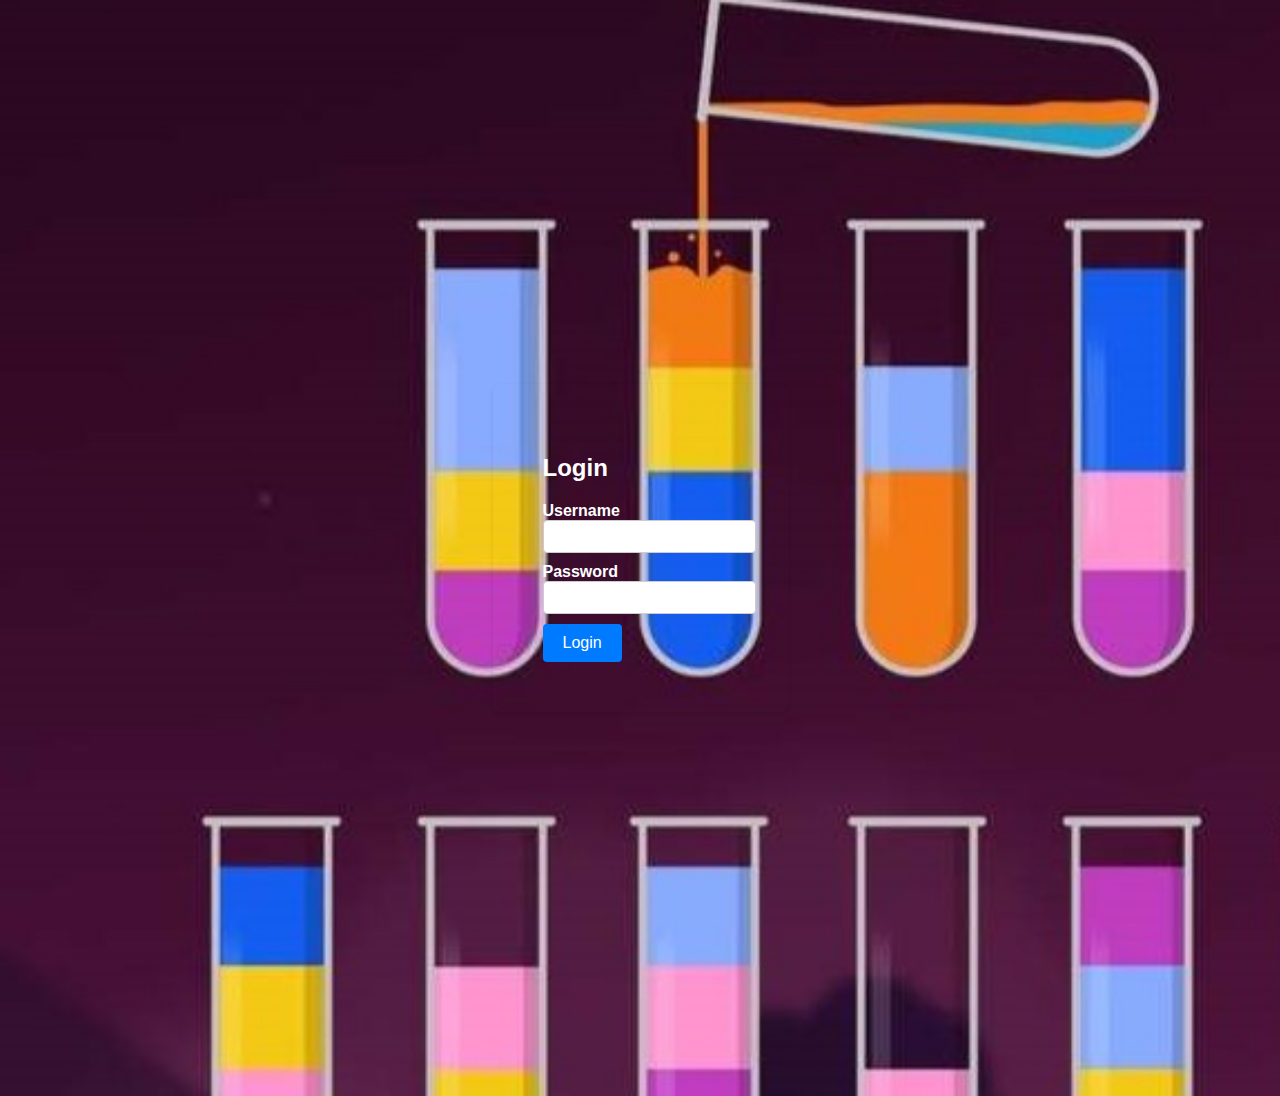
<file: index.html>
<!DOCTYPE html>
<html lang="en">
<head>
    <meta charset="UTF-8">
    <meta name="viewport" content="width=device-width, initial-scale=1.0">
    <title>Login Form</title>
    <link rel="stylesheet" href="styles.css">
</head>
<body>


     
    <div class="login-container">
	
        <h2>Login</h2>
        <form onsubmit="return validateForm()">
            <div class="form-group">
                <label for="username">Username</label>
                <input type="text" id="username" name="username" required>
            </div>
            <div class="form-group">
                <label for="password">Password</label>
                <input type="password" id="password" name="password" required>
            </div>
            <button type="submit">Login</button>
        </form>
    </div>

    <script src="script1.js"></script>
</body>
</html>
</file>
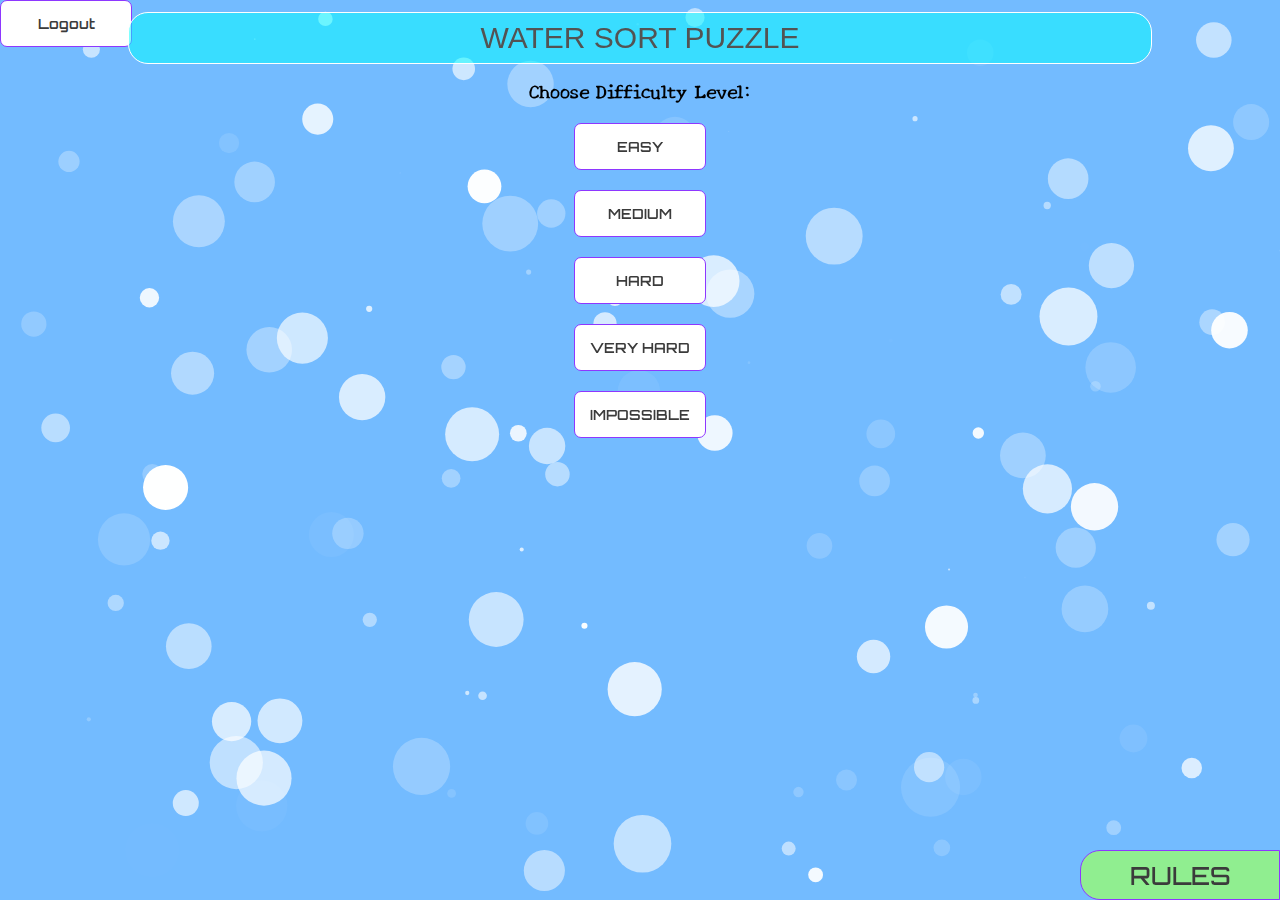
<file: home.html>
<!DOCTYPE html>
<html lang="en">

<head>
    <meta charset="UTF-8">
    <meta http-equiv="X-UA-Compatible" content="IE=edge">
    <meta name="viewport" content="width=device-width, initial-scale=1.0">
    <title>Water Sort Puzzle</title>
    <link href="http://fonts.cdnfonts.com/css/water-splash" rel="stylesheet">
    <link rel="stylesheet" href="style.css">
    <link rel="preconnect" href="https://fonts.gstatic.com">
    <link href="https://fonts.googleapis.com/css2?family=Orbitron&display=swap" rel="stylesheet">
    <link rel="preconnect" href="https://fonts.gstatic.com">
    <link href="https://fonts.googleapis.com/css2?family=New+Tegomin&display=swap" rel="stylesheet">
</head>

<body>


    <div id="particles-js">
        <div id="game">
            <div id="menu">
			<button onclick="logout()">Logout</button>
			<script>
	
        function logout() {
            window.location.href = "index.html";
			
        }
        </script>
			

                <div id="menu-heading">WATER SORT PUZZLE</div>
                <div id="cr1" class="credit"></div>
                <h3 style="font-family: 'New Tegomin', serif;">Choose Difficulty Level: </h3>
                <br>
                <button class="btn" id="easy" onclick="OpenLevel(0);">
                    <span>EASY</span>
                    <svg preserveAspectRatio="none" viewBox="0 0 132 45">
                        <g clip-path="url(#clip)" filter="url(#goo-big)">
                            <circle class="top-left" cx="49.5" cy="-0.5" r="26.5" />
                            <circle class="middle-bottom" cx="70.5" cy="40.5" r="26.5" />
                            <circle class="top-right" cx="104" cy="6.5" r="27" />
                            <circle class="right-bottom" cx="123.5" cy="36.5" r="26.5" />
                            <circle class="left-bottom" cx="16.5" cy="28" r="30" />
                        </g>
                        <defs>
                            <clipPath id="clip">
                                <rect width="132" height="45" rx="7" />
                            </clipPath>
                        </defs>
                    </svg>
                </button>
                <svg width="0" height="0">
                    <defs>
                        <filter id="goo" x="-50%" width="200%" y="-50%" height="200%"
                            color-interpolation-filters="sRGB">
                            <feGaussianBlur in="SourceGraphic" stdDeviation="3" result="blur" />
                            <feColorMatrix in="blur" mode="matrix" values="1 0 0 0 0  0 1 0 0 0  0 0 1 0 0  0 0 0 21 -7"
                                result="cm" />
                        </filter>
                        <filter id="goo-light" x="-50%" width="200%" y="-50%" height="200%"
                            color-interpolation-filters="sRGB">
                            <feGaussianBlur in="SourceGraphic" stdDeviation="1.25" result="blur" />
                            <feColorMatrix in="blur" mode="matrix" values="1 0 0 0 0  0 1 0 0 0  0 0 1 0 0  0 0 0 21 -7"
                                result="cm" />
                        </filter>
                        <filter id="goo-big" x="-50%" width="200%" y="-50%" height="200%"
                            color-interpolation-filters="sRGB">
                            <feGaussianBlur in="SourceGraphic" stdDeviation="7" result="blur" />
                            <feColorMatrix in="blur" mode="matrix" values="1 0 0 0 0  0 1 0 0 0  0 0 1 0 0  0 0 0 21 -7"
                                result="cm" />
                        </filter>
                    </defs>
                </svg>

                <button class="btn" id="medium" onclick="OpenLevel(1);">
                    <span>MEDIUM</span>
                    <svg preserveAspectRatio="none" viewBox="0 0 132 45">
                        <g clip-path="url(#clip)" filter="url(#goo-big)">
                            <circle class="top-left" cx="49.5" cy="-0.5" r="26.5" />
                            <circle class="middle-bottom" cx="70.5" cy="40.5" r="26.5" />
                            <circle class="top-right" cx="104" cy="6.5" r="27" />
                            <circle class="right-bottom" cx="123.5" cy="36.5" r="26.5" />
                            <circle class="left-bottom" cx="16.5" cy="28" r="30" />
                        </g>
                        <defs>
                            <clipPath id="clip">
                                <rect width="132" height="45" rx="7" />
                            </clipPath>
                        </defs>
                    </svg>
                </button>
                <svg width="0" height="0">
                    <defs>
                        <filter id="goo" x="-50%" width="200%" y="-50%" height="200%"
                            color-interpolation-filters="sRGB">
                            <feGaussianBlur in="SourceGraphic" stdDeviation="3" result="blur" />
                            <feColorMatrix in="blur" mode="matrix" values="1 0 0 0 0  0 1 0 0 0  0 0 1 0 0  0 0 0 21 -7"
                                result="cm" />
                        </filter>
                        <filter id="goo-light" x="-50%" width="200%" y="-50%" height="200%"
                            color-interpolation-filters="sRGB">
                            <feGaussianBlur in="SourceGraphic" stdDeviation="1.25" result="blur" />
                            <feColorMatrix in="blur" mode="matrix" values="1 0 0 0 0  0 1 0 0 0  0 0 1 0 0  0 0 0 21 -7"
                                result="cm" />
                        </filter>
                        <filter id="goo-big" x="-50%" width="200%" y="-50%" height="200%"
                            color-interpolation-filters="sRGB">
                            <feGaussianBlur in="SourceGraphic" stdDeviation="7" result="blur" />
                            <feColorMatrix in="blur" mode="matrix" values="1 0 0 0 0  0 1 0 0 0  0 0 1 0 0  0 0 0 21 -7"
                                result="cm" />
                        </filter>
                    </defs>
                </svg>

                <button class="btn" id="hard" onclick="OpenLevel(2);">
                    <span>HARD</span>
                    <svg preserveAspectRatio="none" viewBox="0 0 132 45">
                        <g clip-path="url(#clip)" filter="url(#goo-big)">
                            <circle class="top-left" cx="49.5" cy="-0.5" r="26.5" />
                            <circle class="middle-bottom" cx="70.5" cy="40.5" r="26.5" />
                            <circle class="top-right" cx="104" cy="6.5" r="27" />
                            <circle class="right-bottom" cx="123.5" cy="36.5" r="26.5" />
                            <circle class="left-bottom" cx="16.5" cy="28" r="30" />
                        </g>
                        <defs>
                            <clipPath id="clip">
                                <rect width="132" height="45" rx="7" />
                            </clipPath>
                        </defs>
                    </svg>
                </button>
                <svg width="0" height="0">
                    <defs>
                        <filter id="goo" x="-50%" width="200%" y="-50%" height="200%"
                            color-interpolation-filters="sRGB">
                            <feGaussianBlur in="SourceGraphic" stdDeviation="3" result="blur" />
                            <feColorMatrix in="blur" mode="matrix" values="1 0 0 0 0  0 1 0 0 0  0 0 1 0 0  0 0 0 21 -7"
                                result="cm" />
                        </filter>
                        <filter id="goo-light" x="-50%" width="200%" y="-50%" height="200%"
                            color-interpolation-filters="sRGB">
                            <feGaussianBlur in="SourceGraphic" stdDeviation="1.25" result="blur" />
                            <feColorMatrix in="blur" mode="matrix" values="1 0 0 0 0  0 1 0 0 0  0 0 1 0 0  0 0 0 21 -7"
                                result="cm" />
                        </filter>
                        <filter id="goo-big" x="-50%" width="200%" y="-50%" height="200%"
                            color-interpolation-filters="sRGB">
                            <feGaussianBlur in="SourceGraphic" stdDeviation="7" result="blur" />
                            <feColorMatrix in="blur" mode="matrix" values="1 0 0 0 0  0 1 0 0 0  0 0 1 0 0  0 0 0 21 -7"
                                result="cm" />
                        </filter>
                    </defs>
                </svg>

                <button class="btn" id="very-hard" onclick="OpenLevel(3)">
                    <span>VERY HARD</span>
                    <svg preserveAspectRatio="none" viewBox="0 0 132 45">
                        <g clip-path="url(#clip)" filter="url(#goo-big)">
                            <circle class="top-left" cx="49.5" cy="-0.5" r="26.5" />
                            <circle class="middle-bottom" cx="70.5" cy="40.5" r="26.5" />
                            <circle class="top-right" cx="104" cy="6.5" r="27" />
                            <circle class="right-bottom" cx="123.5" cy="36.5" r="26.5" />
                            <circle class="left-bottom" cx="16.5" cy="28" r="30" />
                        </g>
                        <defs>
                            <clipPath id="clip">
                                <rect width="132" height="45" rx="7" />
                            </clipPath>
                        </defs>
                    </svg>
                </button>
                <svg width="0" height="0">
                    <defs>
                        <filter id="goo" x="-50%" width="200%" y="-50%" height="200%"
                            color-interpolation-filters="sRGB">
                            <feGaussianBlur in="SourceGraphic" stdDeviation="3" result="blur" />
                            <feColorMatrix in="blur" mode="matrix" values="1 0 0 0 0  0 1 0 0 0  0 0 1 0 0  0 0 0 21 -7"
                                result="cm" />
                        </filter>
                        <filter id="goo-light" x="-50%" width="200%" y="-50%" height="200%"
                            color-interpolation-filters="sRGB">
                            <feGaussianBlur in="SourceGraphic" stdDeviation="1.25" result="blur" />
                            <feColorMatrix in="blur" mode="matrix" values="1 0 0 0 0  0 1 0 0 0  0 0 1 0 0  0 0 0 21 -7"
                                result="cm" />
                        </filter>
                        <filter id="goo-big" x="-50%" width="200%" y="-50%" height="200%"
                            color-interpolation-filters="sRGB">
                            <feGaussianBlur in="SourceGraphic" stdDeviation="7" result="blur" />
                            <feColorMatrix in="blur" mode="matrix" values="1 0 0 0 0  0 1 0 0 0  0 0 1 0 0  0 0 0 21 -7"
                                result="cm" />
                        </filter>
                    </defs>
                </svg>

                <button class="btn" id="impossible" onclick="OpenLevel(7);">
                    <span>IMPOSSIBLE</span>
                    <svg preserveAspectRatio="none" viewBox="0 0 132 45">
                        <g clip-path="url(#clip)" filter="url(#goo-big)">
                            <circle class="top-left" cx="49.5" cy="-0.5" r="26.5" />
                            <circle class="middle-bottom" cx="70.5" cy="40.5" r="26.5" />
                            <circle class="top-right" cx="104" cy="6.5" r="27" />
                            <circle class="right-bottom" cx="123.5" cy="36.5" r="26.5" />
                            <circle class="left-bottom" cx="16.5" cy="28" r="30" />
                        </g>
                        <defs>
                            <clipPath id="clip">
                                <rect width="132" height="45" rx="7" />
                            </clipPath>
                        </defs>
                    </svg>
                </button>
                <svg width="0" height="0">
                    <defs>
                        <filter id="goo" x="-50%" width="200%" y="-50%" height="200%"
                            color-interpolation-filters="sRGB">
                            <feGaussianBlur in="SourceGraphic" stdDeviation="3" result="blur" />
                            <feColorMatrix in="blur" mode="matrix" values="1 0 0 0 0  0 1 0 0 0  0 0 1 0 0  0 0 0 21 -7"
                                result="cm" />
                        </filter>
                        <filter id="goo-light" x="-50%" width="200%" y="-50%" height="200%"
                            color-interpolation-filters="sRGB">
                            <feGaussianBlur in="SourceGraphic" stdDeviation="1.25" result="blur" />
                            <feColorMatrix in="blur" mode="matrix" values="1 0 0 0 0  0 1 0 0 0  0 0 1 0 0  0 0 0 21 -7"
                                result="cm" />
                        </filter>
                        <filter id="goo-big" x="-50%" width="200%" y="-50%" height="200%"
                            color-interpolation-filters="sRGB">
                            <feGaussianBlur in="SourceGraphic" stdDeviation="7" result="blur" />
                            <feColorMatrix in="blur" mode="matrix" values="1 0 0 0 0  0 1 0 0 0  0 0 1 0 0  0 0 0 21 -7"
                                result="cm" />
                        </filter>
                    </defs>
                </svg>

                <button class="btn" id="rules-btn" onclick="ShowRules();">
                    <span>RULES</span>
                    <svg preserveAspectRatio="none" viewBox="0 0 132 45">
                        <g clip-path="url(#clip)" filter="url(#goo-big)">
                            <circle class="top-left" cx="49.5" cy="-0.5" r="26.5" />
                            <circle class="middle-bottom" cx="70.5" cy="40.5" r="26.5" />
                            <circle class="top-right" cx="104" cy="6.5" r="27" />
                            <circle class="right-bottom" cx="123.5" cy="36.5" r="26.5" />
                            <circle class="left-bottom" cx="16.5" cy="28" r="30" />
                        </g>
                        <defs>
                            <clipPath id="clip">
                                <rect width="132" height="45" rx="7" />
                            </clipPath>
                        </defs>
                    </svg>
                </button>
                <svg width="0" height="0">
                    <defs>
                        <filter id="goo" x="-50%" width="200%" y="-50%" height="200%"
                            color-interpolation-filters="sRGB">
                            <feGaussianBlur in="SourceGraphic" stdDeviation="3" result="blur" />
                            <feColorMatrix in="blur" mode="matrix" values="1 0 0 0 0  0 1 0 0 0  0 0 1 0 0  0 0 0 21 -7"
                                result="cm" />
                        </filter>
                        <filter id="goo-light" x="-50%" width="200%" y="-50%" height="200%"
                            color-interpolation-filters="sRGB">
                            <feGaussianBlur in="SourceGraphic" stdDeviation="1.25" result="blur" />
                            <feColorMatrix in="blur" mode="matrix" values="1 0 0 0 0  0 1 0 0 0  0 0 1 0 0  0 0 0 21 -7"
                                result="cm" />
                        </filter>
                        <filter id="goo-big" x="-50%" width="200%" y="-50%" height="200%"
                            color-interpolation-filters="sRGB">
                            <feGaussianBlur in="SourceGraphic" stdDeviation="7" result="blur" />
                            <feColorMatrix in="blur" mode="matrix" values="1 0 0 0 0  0 1 0 0 0  0 0 1 0 0  0 0 0 21 -7"
                                result="cm" />
                        </filter>
                    </defs>
                </svg>
            </div>
            <div id="level"></div>
            <div id="rules-page">
                <div id="rules">
                    <div id="rules-heading">RULES</div>
                    <div id="rules-text">There will be some glasses (or test tubes), your task is to
                        put
                        the
                        liquids with same color together! You can transfer different colored water from one glass to
                        another
                        only if the other glass is empty or its top most layer of water is of the same color as that
                        of
                        the one
                        from which water is to be taken. The glass you have selected will be highlighted to prevent
                        confusion.
                        Restart button will take you back to the beginning of the level, also every time you open
                        the
                        same level
                        the water will be shuffled.
                    </div>
                    <button class="btn" id="back" onclick="HideRules();">
                        <span>BACK</span>
                        <svg preserveAspectRatio="none" viewBox="0 0 132 45">
                            <g clip-path="url(#clip)" filter="url(#goo-big)">
                                <circle class="top-left" cx="49.5" cy="-0.5" r="26.5" />
                                <circle class="middle-bottom" cx="70.5" cy="40.5" r="26.5" />
                                <circle class="top-right" cx="104" cy="6.5" r="27" />
                                <circle class="right-bottom" cx="123.5" cy="36.5" r="26.5" />
                                <circle class="left-bottom" cx="16.5" cy="28" r="30" />
                            </g>
                            <defs>
                                <clipPath id="clip">
                                    <rect width="132" height="45" rx="7" />
                                </clipPath>
                            </defs>
                        </svg>
                    </button>
                    <svg width="0" height="0">
                        <defs>
                            <filter id="goo" x="-50%" width="200%" y="-50%" height="200%"
                                color-interpolation-filters="sRGB">
                                <feGaussianBlur in="SourceGraphic" stdDeviation="3" result="blur" />
                                <feColorMatrix in="blur" mode="matrix"
                                    values="1 0 0 0 0  0 1 0 0 0  0 0 1 0 0  0 0 0 21 -7" result="cm" />
                            </filter>
                            <filter id="goo-light" x="-50%" width="200%" y="-50%" height="200%"
                                color-interpolation-filters="sRGB">
                                <feGaussianBlur in="SourceGraphic" stdDeviation="1.25" result="blur" />
                                <feColorMatrix in="blur" mode="matrix"
                                    values="1 0 0 0 0  0 1 0 0 0  0 0 1 0 0  0 0 0 21 -7" result="cm" />
                            </filter>
                            <filter id="goo-big" x="-50%" width="200%" y="-50%" height="200%"
                                color-interpolation-filters="sRGB">
                                <feGaussianBlur in="SourceGraphic" stdDeviation="7" result="blur" />
                                <feColorMatrix in="blur" mode="matrix"
                                    values="1 0 0 0 0  0 1 0 0 0  0 0 1 0 0  0 0 0 21 -7" result="cm" />
                            </filter>
                        </defs>
                    </svg>
                </div>
            </div>
            <div id="cr2" class="credit"></div>
        </div>
    </div>
	
	
    <script src="js/game.js"></script>
    <script src="js/particles.min.js">
    </script>
    <script src="js/app.js">
    </script>

</body>

</html>
</file>
<file: styles.css>
body {
  font-family: Arial, sans-serif;
  background-image: url('LoginBackground.jpg'); 
  background-size: cover;
  display: flex;
  justify-content: center;
  align-items: center;
  height: 120vh;
  margin: 10;
}

.login-container {
  background-color: #0000;
font-weight: bold;
color: #fff;
  padding: 50px;
  border-radius: 8px;
  box-shadow: 0 2px 4px rgba(0, 0, 0, 0.1);

}

.form-group {
  margin-bottom: 10px;
}

label {
  display: block;
  font-weight: bold;
}

input {
  width: 100%;
  padding: 8px;
  border: 1px solid #ccc;
  border-radius: 4px;
}

button {
  padding: 10px 20px;
  background-color: #007bff;
  color: #fff;
  border: none;
  border-radius: 4px;
  cursor: pointer;
  font-size: 16px;
}

button:hover {
  background-color: #0056b3;
}
Input Two numbers{
  background-color:#0000;
  padding: 20px;
  border-radius: 8px;
  box-shadow: 0 2px 4px rgba(0, 0, 0, 0.1);
}
home {
  font-family: Arial, sans-serif;
  background-image: url('background.jpg'); 
  background-size: cover;
  display: flex;
  justify-content: center;
  align-items: center;
  height: 120vh;
  margin: 10;S
</file>
<file: style.css>
:root {
  --c-active: #5680ff;
  --c-active-inner: #FFFFFF;
  --c-default: #D2D6E9;
  --c-default-dark: #C7CBDF;
  --c-black: #1B1B22;
}

button {
  -webkit-appearance: none;
  -moz-appearance: none;
       appearance: none;
border: 1px solid #8e37ff;
position: relative;
background: var(--c-active-inner);
color: rgb(59, 59, 59);
outline: none;
cursor: pointer;
font-size: 14px;
line-height: 21px;
font-weight: 600;
display: block;
width: 132px;
text-align: center;
border-radius: 7px;
margin: 0 auto;
padding: 12px 0;
 
 
position: absolute;
}

button:hover {
  background-color: #0056b3;
}

.button span {
  position: relative;
  z-index: 1;
}
.button svg {
  display: block;
  width: 100%;
  height: 100%;
  position: absolute;
  left: 0;
  top: 0;
  fill: var(--c-active);
}
.button svg circle {
  transition: transform var(--duration, 0.25s) ease-out;
}
.button svg circle.top-left {
  transform: translate(var(--spacing, -16px), var(--spacing, -40px));
}
.button svg circle.middle-bottom {
  transform: translate(var(--spacing, 8px), var(--spacing, 40px));
}
.button svg circle.top-right {
  transform: translate(var(--spacing, 40px), var(--spacing, -40px));
}
.button svg circle.right-bottom {
  transform: translate(var(--spacing, 4px), var(--spacing, 40px));
}
.button svg circle.left-bottom {
  transform: translate(var(--spacing, -40px), var(--spacing, 40px));
}
.button:hover {
  --spacing: 0;
  --duration: .45s;
  color: #9b1616;
  border: 1px solid #FFFFFF;
} 




span {
  position: relative;
  z-index: 1;
}
.btn svg {
  display: block;
  width: 100%;
  height: 100%;
  position: absolute;
  left: 0;
  top: 0;
  fill: var(--c-active);
}
.btn svg circle {
  transition: transform var(--duration, 0.25s) ease-out;
}
.btn svg circle.top-left {
  transform: translate(var(--spacing, -16px), var(--spacing, -40px));
}
.btn svg circle.middle-bottom {
  transform: translate(var(--spacing, 8px), var(--spacing, 40px));
}
.btn svg circle.top-right {
  transform: translate(var(--spacing, 40px), var(--spacing, -40px));
}
.btn svg circle.right-bottom {
  transform: translate(var(--spacing, 4px), var(--spacing, 40px));
}
.btn svg circle.left-bottom {
  transform: translate(var(--spacing, -40px), var(--spacing, 40px));
}
.btn:hover {
  --spacing: 0;
  --duration: .45s;
  color: #FFFFFF;
  border: 1px solid #FFFFFF;
} span {
  position: relative;
  z-index: 1;
}
.btn svg {
  display: block;
  width: 100%;
  height: 100%;
  position: absolute;
  left: 0;
  top: 0;
  fill: var(--c-active);
}
.btn svg circle {
  transition: transform var(--duration, 0.25s) ease-out;
}
.btn svg circle.top-left {
  transform: translate(var(--spacing, -16px), var(--spacing, -40px));
}
.btn svg circle.middle-bottom {
  transform: translate(var(--spacing, 8px), var(--spacing, 40px));
}
.btn svg circle.top-right {
  transform: translate(var(--spacing, 40px), var(--spacing, -40px));
}
.btn svg circle.right-bottom {
  transform: translate(var(--spacing, 4px), var(--spacing, 40px));
}
.btn svg circle.left-bottom {
  transform: translate(var(--spacing, -40px), var(--spacing, 40px));
}
.btn:hover {
  --spacing: 0;
  --duration: .45s;
  color: #FFFFFF;
  border: 1px solid #FFFFFF;
}

.btn {
  -webkit-appearance: none;
     -moz-appearance: none;
          appearance: none;
  border: 1px solid #8e37ff;
  position: relative;
  background: var(--c-active-inner);
  color: rgb(59, 59, 59);
  outline: none;
  cursor: pointer;
  font-size: 14px;
  line-height: 21px;
  font-weight: 600;
  display: block;
  width: 132px;
  text-align: center;
  border-radius: 7px;
  margin: 0 auto;
  padding: 12px 0;
}
.btn span {
  position: relative;
  z-index: 1;
}
.btn svg {
  display: block;
  width: 100%;
  height: 100%;
  position: absolute;
  left: 0;
  top: 0;
  fill: var(--c-active);
}
.btn svg circle {
  transition: transform var(--duration, 0.25s) ease-out;
}
.btn svg circle.top-left {
  transform: translate(var(--spacing, -16px), var(--spacing, -40px));
}
.btn svg circle.middle-bottom {
  transform: translate(var(--spacing, 8px), var(--spacing, 40px));
}
.btn svg circle.top-right {
  transform: translate(var(--spacing, 40px), var(--spacing, -40px));
}
.btn svg circle.right-bottom {
  transform: translate(var(--spacing, 4px), var(--spacing, 40px));
}
.btn svg circle.left-bottom {
  transform: translate(var(--spacing, -40px), var(--spacing, 40px));
}
.btn:hover {
  --spacing: 0;
  --duration: .45s;
  color: #FFFFFF;
  border: 1px solid #FFFFFF;
}
*:before, *:after {
  box-sizing: inherit;
}
* {
    box-sizing: border-box;
    margin: 0;
    padding: 0;
    font-family: 'Orbitron', sans-serif;
    user-select: none;
}
#game {
    position: absolute;
    text-align: center;
    top: 0;
    left: 0;
    height: 100vh;
    width: 100vw;
}
#menu {
    position: absolute;
    margin-top: 0;
    left: 0;
    height: 100vh;
    width: 100vw;
    overflow-x: hidden;
}
#level {
    z-index: 1;
    height: 100vh;
    width: 100vw;
    position: absolute;
    top: 0;
    left: 0;
    overflow-x: hidden;
    display: none;
}
#menu-heading {
    border: 1px solid #fff;
    border-radius: 20px;
    position: relative;
    text-align: center;
    background-color: rgba(0, 255, 255, 0.5);
    font-family: 'Water Splash', sans-serif;
    font-size: 30px;
    color: #535353;
    margin: 12px 10%;
    padding: 8px;
}
#particles-js {
    background: rgb(115, 187, 255);
    height: 100vh;
}
.test-tube {
    position: absolute;
    height: 130px;
    width: 40px;
    border: 2px solid rgb(150,150,150);
    border-radius: 2px 2px 20px 20px;
    background-position: 0 10px;
    overflow: hidden;
    transition: 1s linear;
    transform: rotate(0deg);
}
@keyframes glassAnim {
    0%,100% {transform: scale(1);}
    50% {transform: scale(1.5);}
}

.colors {
    position: absolute;
    left: 0;
    height: 30px;
    width: 40px;
}

#won {
    position: absolute;
    top: 100px;
    left: 0;
    width: 100vw;
    text-align: center;
    font-size: 60px;
    font-weight: 900;
}

#white-bg {
    position: absolute;
    left: 0;
    top: 10px;
    width: 40px;
    height: 10px;
    background-color: rgb(115, 187, 255);
    z-index: 1000;
    transition: 1s;
}

#colorful-bg {
    position: absolute;
    width: 100%;
    height: 0;
    z-index: 1000;
    transition: 1s;
}

#restart {
    left: 0;
}

#home {
    right: 0;
}

.game-buttons {
    position: fixed;
    top: calc(100vh - 50px);
    height: 50px;
    width: calc(75px + 75 * (100vw - 280px) / 920);
    font-size: 25px;
    font-weight: 600;
    text-align: center;
    line-height: 30px;
    background-color: lightgreen;
    border-radius: 10px 10px 0 0;
}

#lvl-heading {
    border: 1px solid #fff;
    position: absolute;
    top: 0;
    left: 0;
    height: 50px;
    width: 100vw;
    background-color: rgba(0, 255, 255, 0.5);
    border-radius: 0 0 25px 25px;
    font-size: calc(20px + 20 * ((100vw - 280px) / 920));
    font-weight: 800;
    line-height: 50px;
    text-align: center;
    letter-spacing: 5px;
}

#moves {
    border: 1px solid #5680ff;
    background: rgb(0, 255, 255);
    position: fixed;
    top: calc(100vh - 70px);
    width: calc(75px + 75 * (100vw - 280px) / 920);
    left: 0;
    text-align: center;
    border-radius: 10px;
    font-size: 20px;
}

#rules-btn {
    position: fixed;
    left: calc(100vw - 200px);
    top: calc(100vh - 50px);
    height: 50px;
    width: 200px;
    background-color: lightgreen;
    border-radius: 20px 0 0 20px;
    text-align: center;
    font-size: 25px;
    font-weight: 500;
}

#rules-page {
    display: none;
    z-index: 1000;
    position: absolute;
    top: 0;
    left: 0;
    height: 100vh;
    width: 100vw;
    background-color: rgba(0,0,0,0.5);
    opacity: 0;
    transition: 0.5s linear;
}

#rules {
    border: 1px solid rgb(255, 255, 255);
    position: absolute;
    top: 100px;
    left: 50px;
    height: calc(100vh - 200px);
    width: calc(100vw - 100px);
    background-color: rgba(255, 255, 255, 0.7);
    border-radius: 10px;
}

#rules-heading {
    position: absolute;
    top: 10px;
    left: 0;
    height: 30px;
    width: 100%;
    font-size: 30px;
    font-weight: 800;
    text-align: center;
}

#rules-text {
    position: absolute;
    top: 70px;
    left: 5%;
    width: 90%;
    font-size: 20px;
    height: calc(100vh - 200px - 150px);
    overflow-x: hidden;
}

#back {
    position: absolute;
    top: calc(100% - 120px + 65px + 10px);
    height: 45px;
    width: 100px;
    left: calc(100% - 100px);
    background-color: lightgreen;
    font-size: 20px;
    line-height: 20px;
    text-align: center;
    border-radius: 0 0 10px 0;
}

#alert-button:hover {
    background-color: rgb(150,255,150);
}
.credit {
    text-align: center;
    font-size: calc(8px + 10 * ((100vw - 280px) / 920));
}
#cr2 {
  margin-top: 50px;
  display: none;
}
@media only screen and (min-width: 280px) {
    .game-buttons {
      font-size: calc(12px + 13 * ((100vw - 280px) / 920));
    }
    #moves {
      font-size: calc(10px + 8 * ((100vw - 280px) / 920));
    }
}
@media only screen and (max-width: 440px) {
    #rules-btn, .game-buttons {
      top: calc(100vh - 70px);      
    }
    #moves {
      top: calc(100vh - 90px); 
    }
}
@media only screen and (min-width: 780px) {
    #moves {
      top: calc(100vh - 80px);
    }
}
@media only screen and (max-width: 440px) {
  #rules-btn, .game-buttons {
      top: calc(100vh - 90px);      
    }
    #moves {
      top: calc(100vh - 105px); 
    }
  body {
    height: 120vh;
  }
  #particles-js {
    height: 120vh;
  }
  #game {
    height: 120vh;
  }
  #menu {
    height: 120vh;
  }
  #level {
    height: 120vh
  }
  #rules-page {
    height: 120vh
  }
}
</file>
